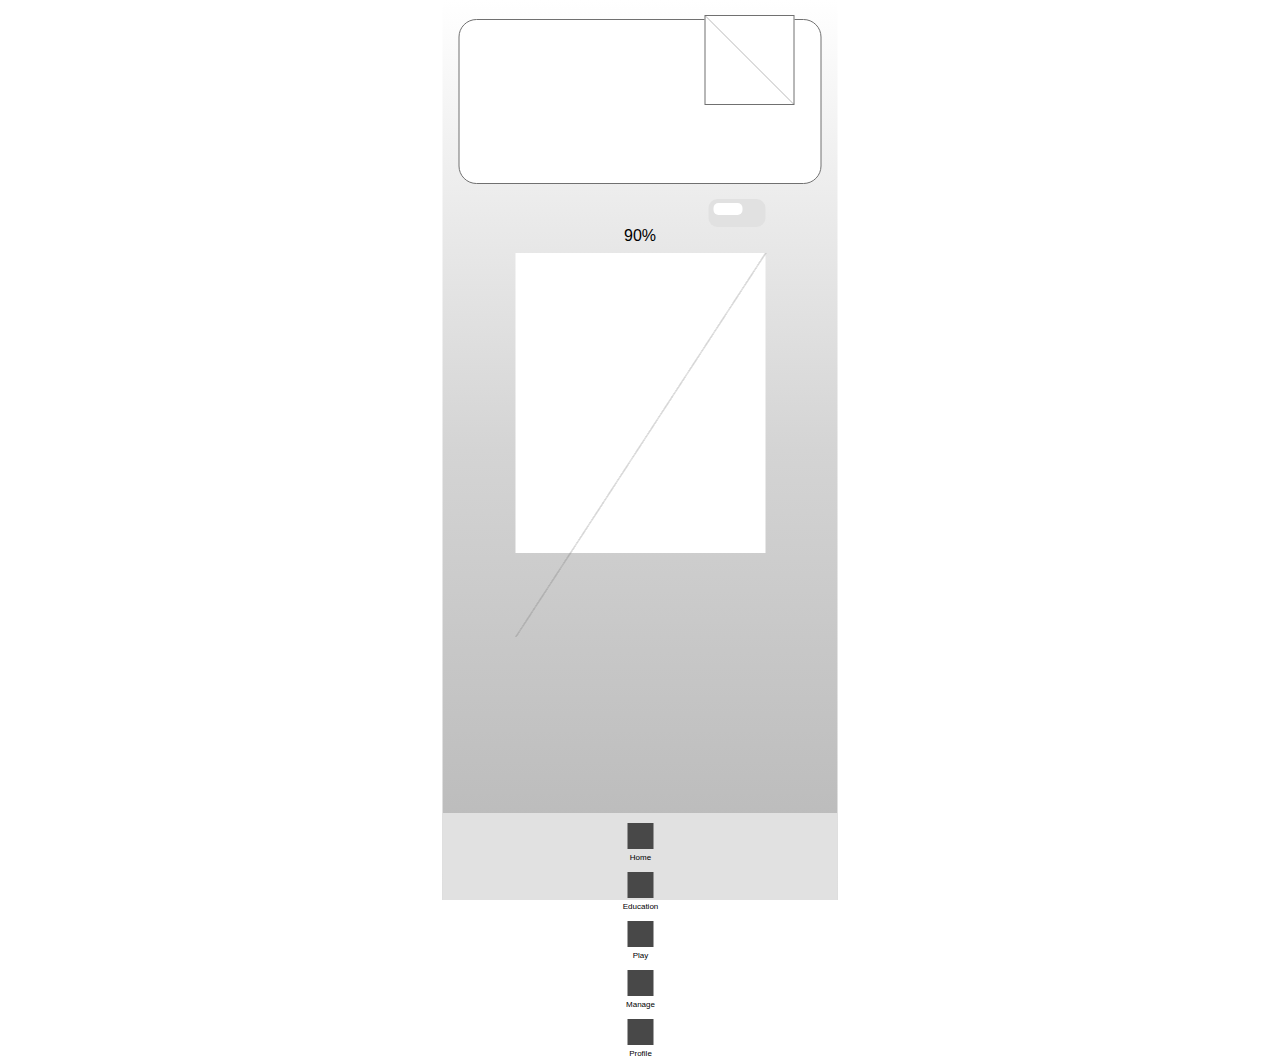
<file: wireframe/html/home.html>
<!doctype html>
<html lang="en">
  <head>
    <meta charset="utf-8">
    <meta name="viewport" content="width=device-width, initial-scale=1">
    <title>Home</title>
    <link href="https://cdn.jsdelivr.net/npm/bootstrap@5.3.0/dist/css/bootstrap.min.css" rel="stylesheet" integrity="sha384-9ndCyUaIbzAi2FUVXJi0CjmCapSmO7SnpJef0486qhLnuZ2cdeRhO02iuK6FUUVM" crossorigin="anonymous">
    <link rel="stylesheet" href="../css/whole.css">
    <link rel="stylesheet" href="../css/home.css">
  </head>
  <body>
    <div class="mycontainer" >
        <div class="top-container">
            <div class="top-box">
                <div class="profile-box">
                    <img src="../img/선 75.png" alt="">
                </div>
            </div>     
        </div>
        <div class="status-container d-flex">
            <div class="outbox">
                <div class="innerbox"></div>
            </div>
            <span>90%</span>
                
        </div> 
        <div class="mid-container d-flex justify-content-center">
            <img src="../img/선 71.png" alt="..">
        </div>
        <div class="footer-container ">
            <div class="menu-wrap d-flex justify-content-between" style="margin-left: 32px; margin-right:31px">
                <div>
                    <div class="menu tap rounded-circle" style="display:inline-block;"></div>
                    <div class="tap-lable">Home</div>
                </div>
                <div>
                    <div class="menu tap rounded-circle" style="display:inline-block;"></div>
                    <div class="tap-lable">Education</div>
                </div>
                <div>
                    <div class="menu tap rounded-circle" style="display:inline-block;"></div>
                    <div class="tap-lable">Play</div>
                </div>
                <div>
                    <div class="menu tap rounded-circle" style="display:inline-block;"></div>
                    <div class="tap-lable">Manage</div>
                </div>
                <div>
                    <div class="menu tap rounded-circle" style="display:inline-block;"></div>
                    <div class="tap-lable">Profile</div>
                </div>



            </div>
            
        </div>
    </div>
    









    <script src="https://cdn.jsdelivr.net/npm/bootstrap@5.3.0/dist/js/bootstrap.bundle.min.js" integrity="sha384-geWF76RCwLtnZ8qwWowPQNguL3RmwHVBC9FhGdlKrxdiJJigb/j/68SIy3Te4Bkz" crossorigin="anonymous"></script>




  </body>
</html>
</file>
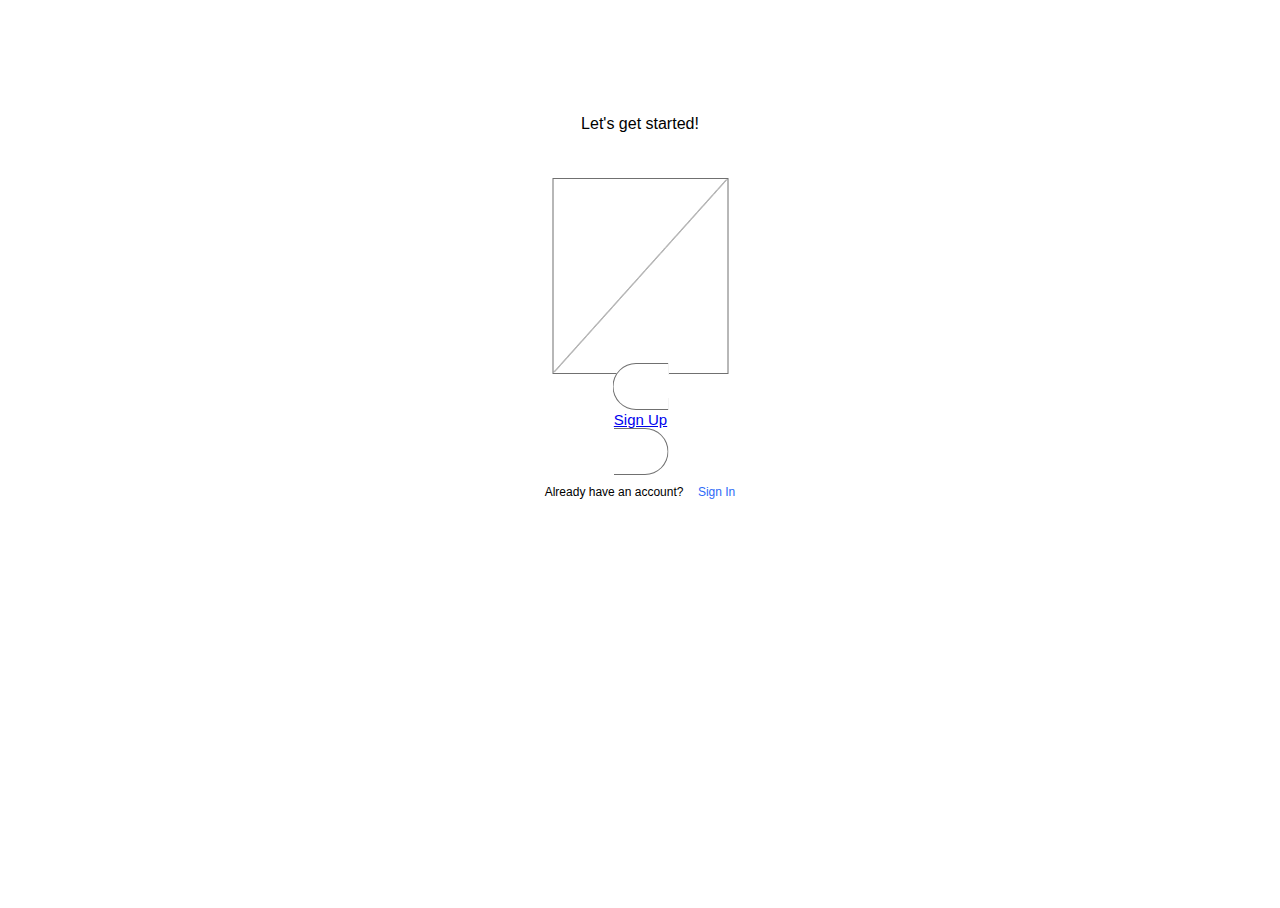
<file: wireframe/html/signup1.html>
<!doctype html>
<html lang="en">
  <head>
    <meta charset="utf-8">
    <meta name="viewport" content="width=device-width, initial-scale=1">
    <title>SignUp1</title>
    <link href="https://cdn.jsdelivr.net/npm/bootstrap@5.3.0/dist/css/bootstrap.min.css" rel="stylesheet" integrity="sha384-9ndCyUaIbzAi2FUVXJi0CjmCapSmO7SnpJef0486qhLnuZ2cdeRhO02iuK6FUUVM" crossorigin="anonymous">
    <link rel="stylesheet" href="../css/whole.css">
    <link rel="stylesheet" href="../css/signup1.css">
  </head>
  <body>
    <div class="mycontainer">
        <div class="top-container">
            <P>Let's get started!</P>
        </div>
        <div class="mid-container">
            <div>
                <img src="../img/선 67.png" alt="null" style="border: 1px solid #707070;">
            </div>
            <div>
               <a href="signup2.html" class="button btn" style="margin-top: 43px;">
                <p style="font-size: 15px;">Sign Up</p>
              </a>
            </div>
        </div>
        <div class="bottom-container">
            <span style="margin-right: 10px;">Already have an account?</span>
            <span style="color: #2d6af7;">Sign In</span>
        </div>
    </div>
    


    <script src="https://cdn.jsdelivr.net/npm/bootstrap@5.3.0/dist/js/bootstrap.bundle.min.js" integrity="sha384-geWF76RCwLtnZ8qwWowPQNguL3RmwHVBC9FhGdlKrxdiJJigb/j/68SIy3Te4Bkz" crossorigin="anonymous"></script>
  </body>
</html>
</file>
<file: wireframe/css/whole.css>
@font-face {
    font-family: 'Pretendard-Regular';
    src: url('https://cdn.jsdelivr.net/gh/Project-Noonnu/noonfonts_2107@1.1/Pretendard-Regular.woff') format('woff');
    font-weight: 400;
    font-style: normal;
}

html, body {
  height: 100%;
  overflow: hidden;
}


 body {
   font-family: 'Pretendard', sans-serif;  /* 프렌다드 글꼴을 기본 글꼴로 지정 */
 }

 .mycontainer {
   width : 395px;
   height: 649px;
   text-align: center;
   align-items: center;

   position:absolute;
   top:50%;
   left:50%;
   transform: translate(-50%,-50%);
   height: 100%;    
}
</file>
<file: wireframe/css/home.css>
.mycontainer {
    background: linear-gradient(rgb(255, 255, 255), rgb(212, 212, 212), rgb(183, 183, 183));
}

.top-container {
    margin-top:4.7%;
    display: flex;
    justify-content: center;
}


.top-box {
    display: flex;
    justify-content: flex-end;
    width : 361px;
    height: 163px;
    background-color: white;
    position: relative;
    border-radius: 18px;
    border: 1px solid #707070;
}

.profile-box {
    position :absolute;
    width: 88px;
    height: 88px;
    right : 7.3%;
    top : -3.1%;
    border: 1px solid  #707070;
    background-color: white;
}

.status-container {
    margin-top: 3.9%;
    margin-bottom: 2.1%;
}

.outbox {
  width: 43px;
  height: 20px;
  margin: 0px 2.5% 0px 67.4%;
  padding: 4px 9px 4px 5px;
  object-fit: contain;
  border-radius: 9px;
  background-color: #e1e1e1;
}

.innerbox {
  width: 29px;
  height: 12px;
  object-fit: contain;
  border-radius: 5px;
  background-color: white;
}

.mid-container {
    width:250px;
    height: 300px;
    margin: auto;
    background-color: white;
}

.status-container p {
    margin: 0px 46px 0px 0px;
}


.footer-container {
    width :100%;
    height : 9.7%;
    background-color: #e1e1e1;
    margin-top : 7.5%;
    /* position: absolute;
    bottom: 0; */

    position: fixed;
    bottom: 0;
}

.menu-wrap .tap {
    width:26px;
    height:26px;
    background-color: #484848;
    margin-top:10px;
}

.tap-lable {
    font-size:8px;
}

.instance {
  justify-content: center;
  align-items: center;
}
</file>
<file: wireframe/css/signup1.css>
.top-container {
    margin: 115px 106px 45px  106px;

}

.mid-container {
   margin: 0px 108px 21px 109px;
}

.mid-container .button {
    width: 166px;
  height: 47px;
  padding: 14px 54px 14px 55px;
  object-fit: contain;
  border-radius: 24px;
  border: solid 1px #707070;
  background-color: #fff;
}

.bottom-container span {
    font-size : 12px;
}
</file>
